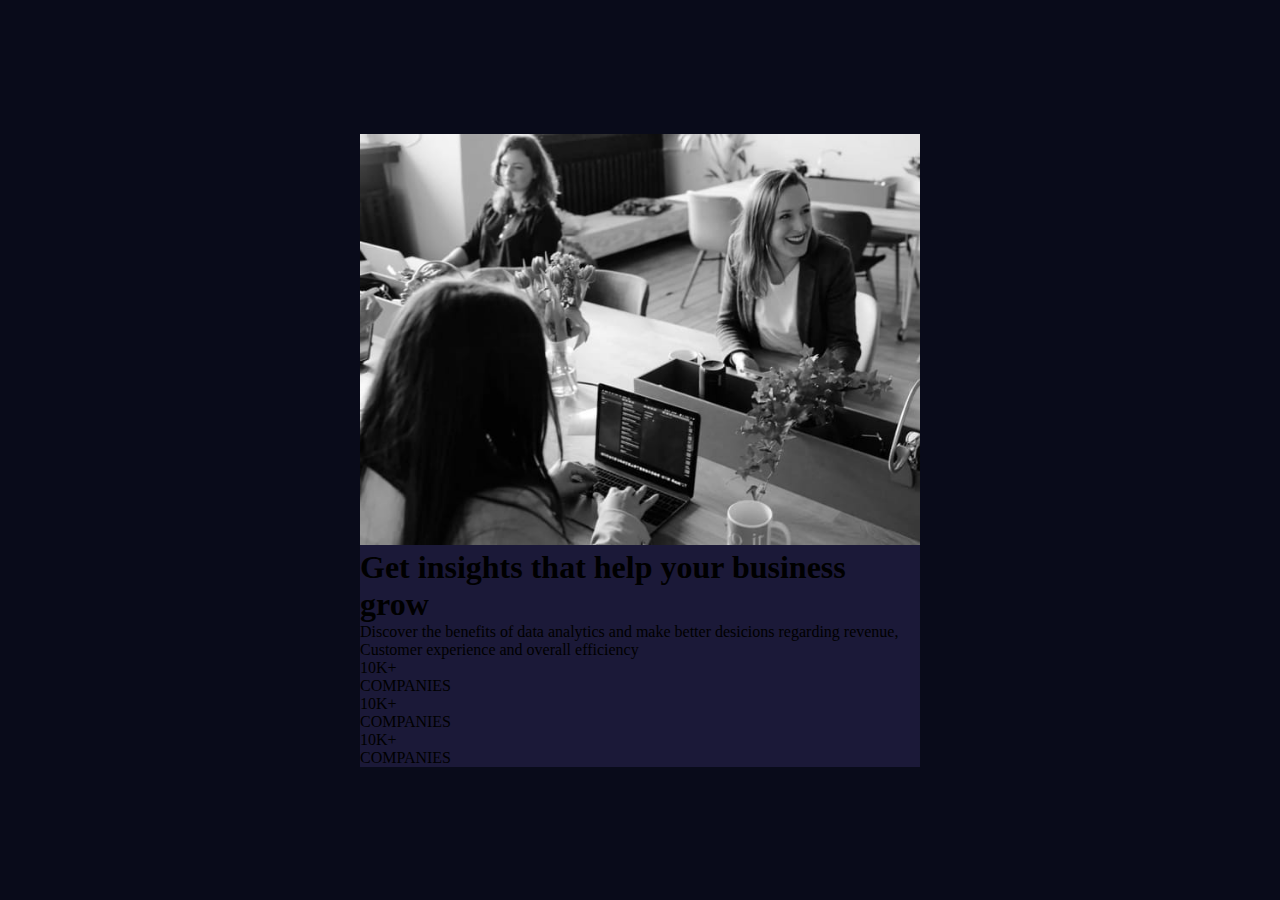
<file: index.html>
<!DOCTYPE html>
<html lang="en">
<head>
  <meta charset="UTF-8">
  <meta name="viewport" content="width=device-width, initial-scale=1.0">
  <title>redo</title>
  <link rel="stylesheet" href="style.css">
</head>
<body>
  <div class="page_contain">
    <div class="card">
      <div class="image_contain">
        <img src="image-header-mobile.jpg">
      </div>
      <div class="textbox">
        <h1>Get insights that help your business grow</h1>
        <P>Discover the benefits of data analytics and make better desicions regarding revenue, Customer experience and overall efficiency</P>
        <ul class="ratings">
          <li class="rate">
            <div>
              10K+
            </div>
            <div>
              COMPANIES
            </div>
          </li>
          <li class="rate">
            <div>
              10K+
            </div>
            <div>
              COMPANIES
            </div>
          </li>
          <li class="rate">
            <div>
              10K+
            </div>
            <div>
              COMPANIES
            </div>
          </li>
        </ul>
    
      </div>
    </div>
    </div>
   
  
 
</body>
</html>
</file>
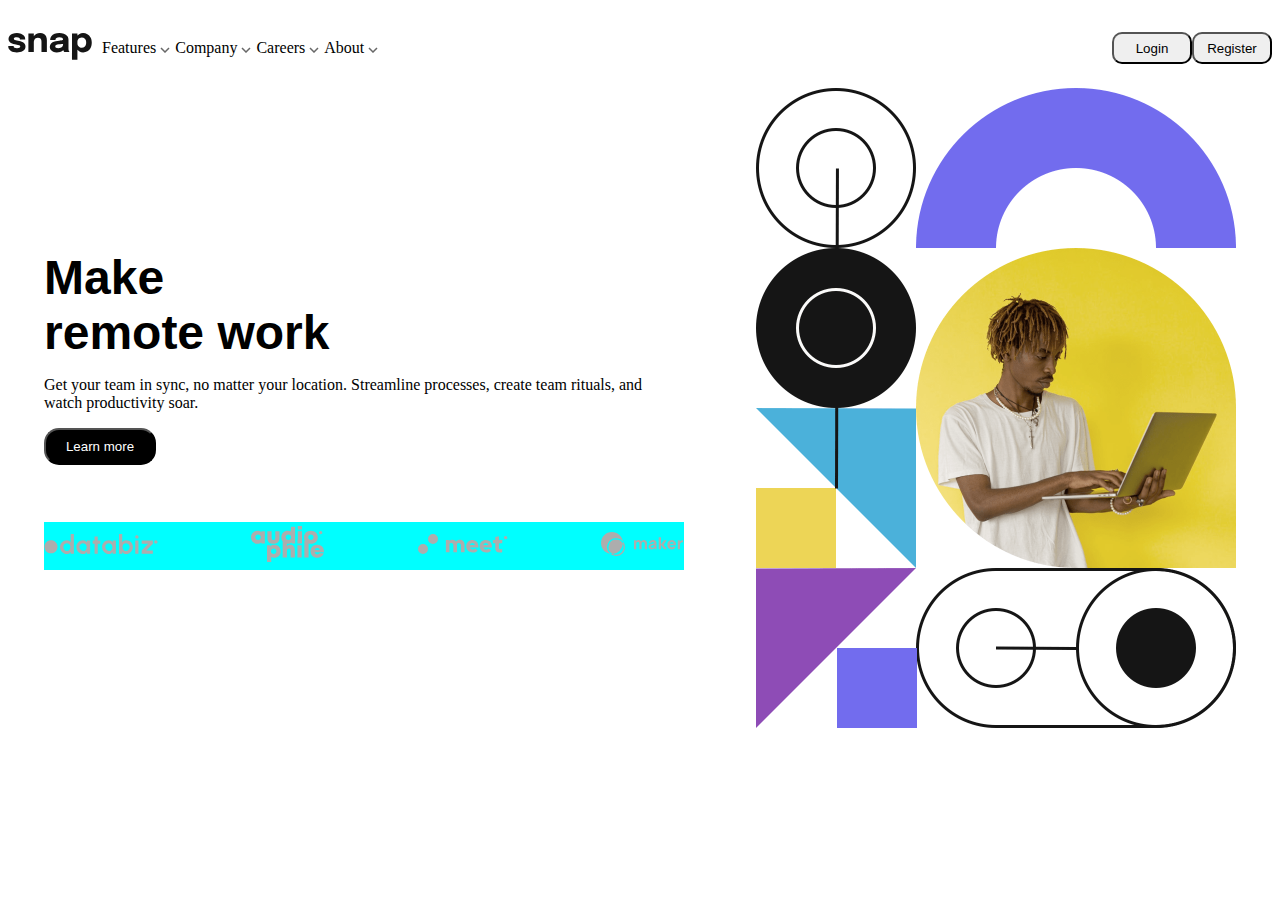
<file: fifth_project/index.html>
<!DOCTYPE html>
<html lang="en">
<head>
  <meta charset="UTF-8">
  <meta name="viewport" content="width=device-width, initial-scale=1.0">
  <title>Document</title>
  <link rel="stylesheet" href="style.css">
</head>
<body>
  <div class="header">
    <div class="left">
      <img src="images/logo.svg" class="mgl">
    </div>
    <div class="middle">
      <div class="drop">
        <a>Features</a>
        <img src="images/icon-arrow-down.svg">
      </div>
      
      <div class="drop">
        <a>Company</a>
        <img src="images/icon-arrow-down.svg">
      </div>
      <div class="drop">
        <a>Careers</a>
        <img src="images/icon-arrow-down.svg">
      </div>
      <div class="drop">
        <a>About</a>
        <img src="images/icon-arrow-down.svg">
      </div>
    </div>
    <div class="right">
      <button>
        Login
      </button>
      <button>
        Register
      </button>
    </div>
  </div>
  <div class="page_container">
    <div class="text">
      <div class="h">
        <h1>
          Make 
        </h1>
        <h1>remote work</h1>
      </div>
      <p>
        Get your team in sync, no matter your location. Streamline processes, 
        create team rituals, and watch productivity soar.
      </p>  
    <button>
      Learn more
    </button>
    <div class="contact">
      <div class="contactbox">
        <img src="images/client-databiz.svg" class="con">
      </div>

      <div class="contactbox">
        <img src="images/client-audiophile.svg" class="con">
      </div>

      <div class="contactbox">
        <img src="images/client-meet.svg" class="con">
      </div>

      <div class="contactbox">
        <img src="images/client-maker.svg" class="con">
      </div>
    </div>
     
    </div>
    <div class="image">
      <img src="images/image-hero-desktop.png" class="mg">
    </div>
   
   
  </div>
  
</body>
</html>
</file>
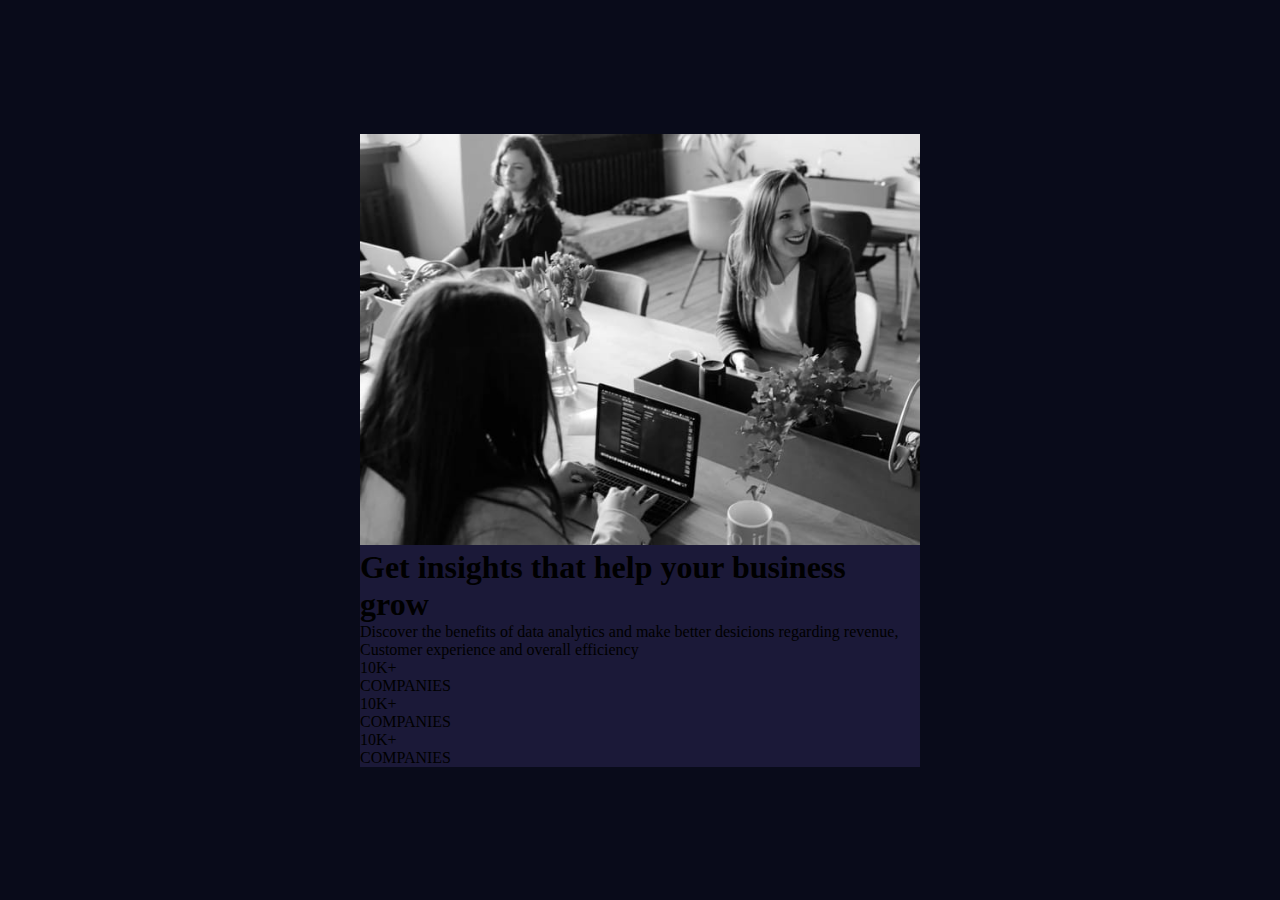
<file: first project/index.html>
<!DOCTYPE html>
<html lang="en">
<head>
  <meta charset="UTF-8">
  <meta name="viewport" content="width=device-width, initial-scale=1.0">
  <title>redo</title>
  <link rel="stylesheet" href="style.css"> 
</head>
<body>
  <div class="page_contain">
    <div class="card">
      <div class="image_contain">
        <img src="image-header-mobile.jpg">
      </div>
      <div class="textbox">
        <h1>Get insights that help your business grow</h1>
        <P>Discover the benefits of data analytics and make better desicions regarding revenue, Customer experience and overall efficiency</P>
        <ul class="ratings">
          <li class="rate">
            <div>
              10K+
            </div>
            <div>
              COMPANIES
            </div>
          </li>
          <li class="rate">
            <div>
              10K+
            </div>
            <div>
              COMPANIES
            </div>
          </li>
          <li class="rate">
            <div>
              10K+
            </div>
            <div>
              COMPANIES
            </div>
          </li>
        </ul>
    
      </div>
    </div>
    </div>
   
  
 
</body>
</html>
</file>
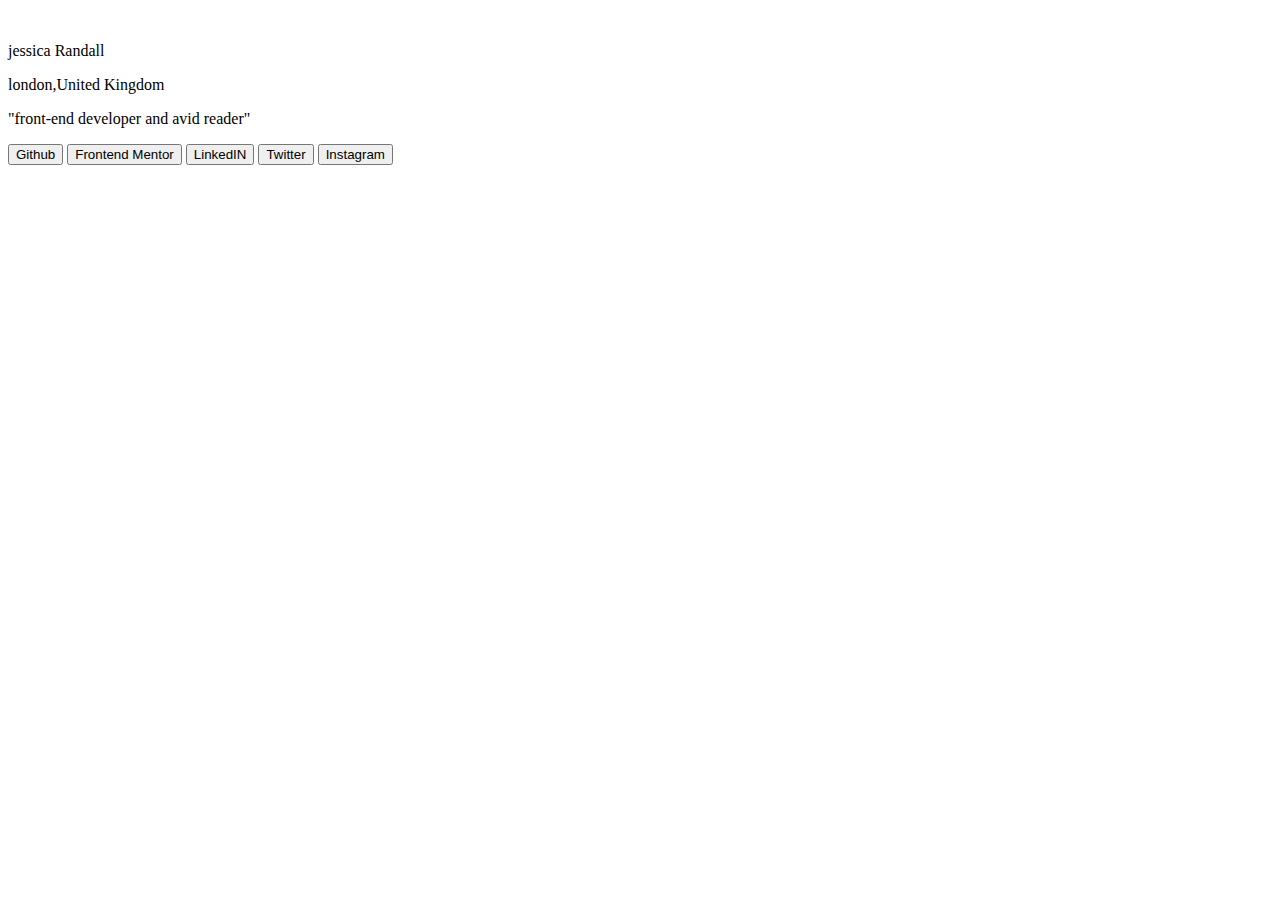
<file: second project/index.html>
<!DOCTYPE html>
<html lang="en">
<head>
  <meta charset="UTF-8">
  <meta name="viewport" content="width=device-width, initial-scale=1.0">
  <title>Document</title>
</head>
<body>
  <div class="card">
    <img>
    <div class="location">
      <p>jessica Randall</p>
      <p>london,United Kingdom</p>
    </div>
    <p>"front-end developer and avid reader"</p>
    <div class="but">
      <button>
        Github
      </button>
  
      <button>
        Frontend Mentor
      </button>
  
      <button>
        LinkedIN
      </button>
  
      <button>
        Twitter
      </button>
  
      <button>
        Instagram
      </button>
    </div>
  </div>
</body>
</html>
</file>
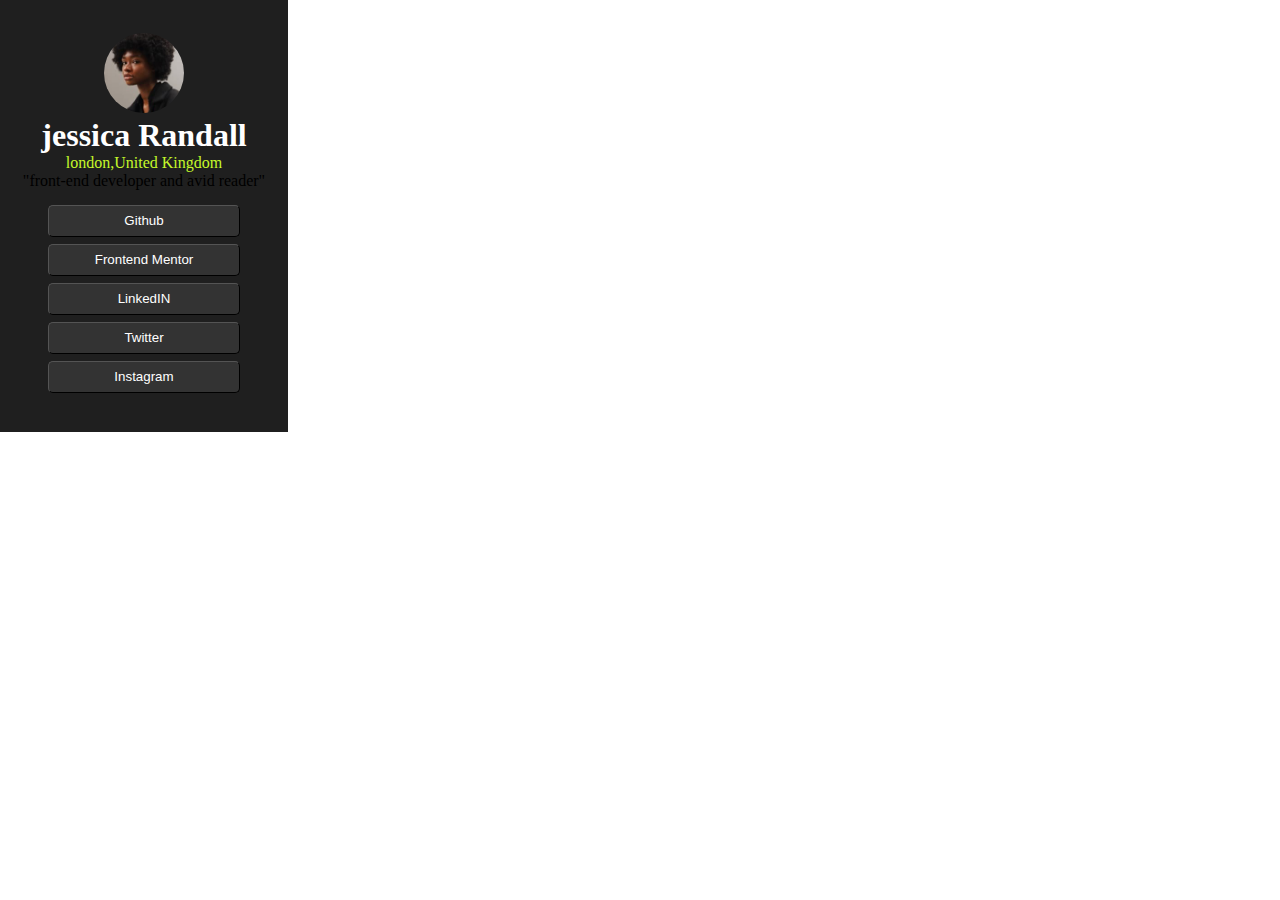
<file: second_project/index.html>
<!DOCTYPE html>
<html lang="en">
<head>
  <meta charset="UTF-8">
  <meta name="viewport" content="width=device-width, initial-scale=1.0">
  <title>Document</title>
  <link rel="stylesheet" href="style.css">
</head>
<body>
  <div class="card">
    <div class="location">
      <div class="image">
        <img class="mg" src="images/avatar-jessica.jpeg">
      </div>
      <p class="name">jessica Randall</p>
      <p class="type">london,United Kingdom</p>
      <p>"front-end developer and avid reader"</p>
    </div>
    
    <div class="but">
      <button>
        Github
      </button>
  
      <button>
        Frontend Mentor
      </button>
  
      <button>
        LinkedIN
      </button>
  
      <button>
        Twitter
      </button>
  
      <button>
        Instagram
      </button>
    </div>
  </div>
</body>
</html>
</file>
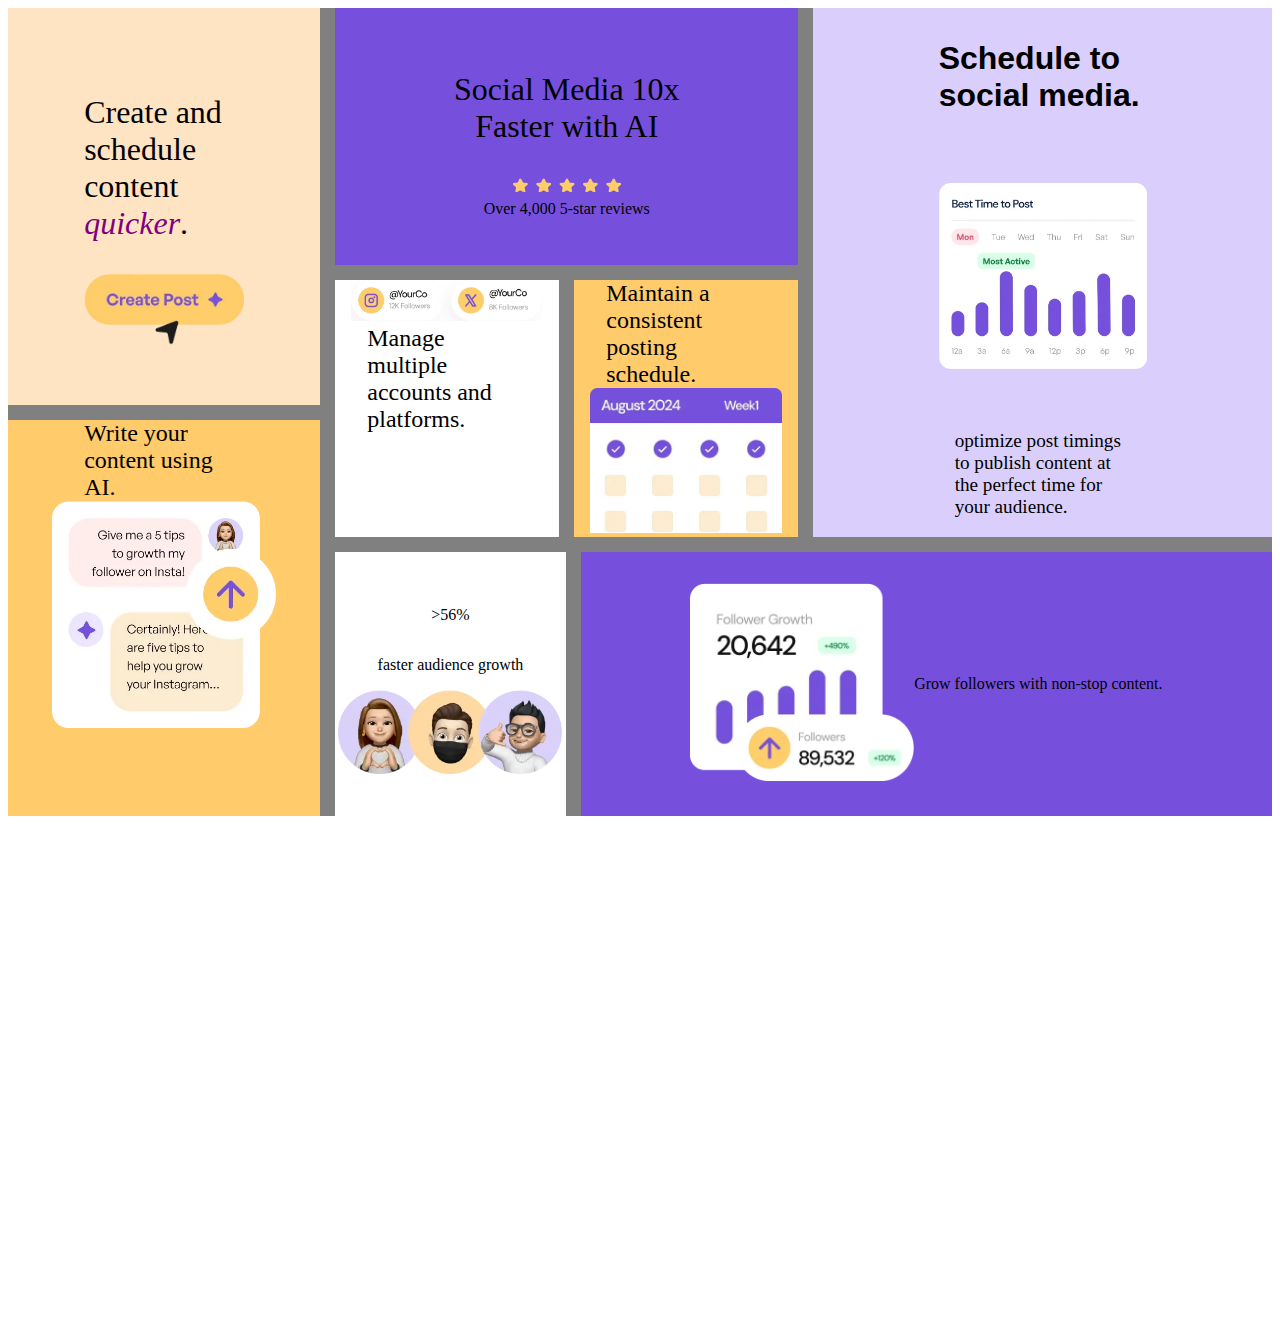
<file: seventh_project/index.html>
<!DOCTYPE html>
<html lang="en">
<head>
  <meta charset="UTF-8">
  <meta name="viewport" content="width=device-width, initial-scale=1.0">
  <title>Document</title>
  <link rel="stylesheet" href="style.css">
</head>
<body>
  <div class="total">
    <div class="column1">
      <div class="first">
        <p>
          Create and schedule content <span class="pup">quicker</span>.
        </p>
        <img src="images/illustration-create-post.webp" class="mg1">
      </div>
    
      <div class="fifth">
        <p class="p5">Write your content using AI.</p>
        <div class="d5">
          <img src="images/illustration-ai-content.webp" class="mg5">
        </div>
      </div>
    </div>
  
  <div class="liltotal">
    <div class="bigtogether">
      <div class="together">
        <div class="second">
          <P class="title2">
            Social Media 10x Faster with AI
          </P>
          <div class="info">
            <img src="images/illustration-five-stars.webp" class="mg2">
            <p class="rev">Over 4,000 5-star reviews</p>
          </div>
        </div>
      
        <div class="together2">
          <div class="third">
            <div class="d3">
              <img src="images/illustration-multiple-platforms.webp" class="mg3">
            </div>
            <div class="p3">
              Manage multiple accounts and platforms.
            </div>
          </div>
        
          <div class="fourth">
            <p class="p4">
              Maintain a consistent posting schedule.
            </p>
            <div class="d4">
              <img src="images/illustration-consistent-schedule.webp" class="mg4">
            </div>
          </div>
        </div>
      </div>
       
        <div class="sixth">
          <p class="p6">Schedule to social media.</p>
          <div class="d6">
            <img src="images/illustration-schedule-posts.webp" class="mg6">
          </div>
          <p class="p62">
           optimize post timings to publish content at the perfect time for your audience.
          </p>
        </div>  
    </div>
     
      <div class="lasttogether">
        <div class="eigth">
          <p>>56%</p>
          <p>faster audience growth</p>
          <div class="d8">
            <img src="images/illustration-audience-growth.webp" class="mg8">
          </div>
        </div>

        <div class="seventh">
          <div class="d7">
            <img src="images/illustration-grow-followers.webp" class="mg7">
          </div>
          <p class="p7">
            Grow followers with non-stop content.
          </p>
        </div>
    
      </div>
  </div>
  </div>
</body>
</html>
</file>
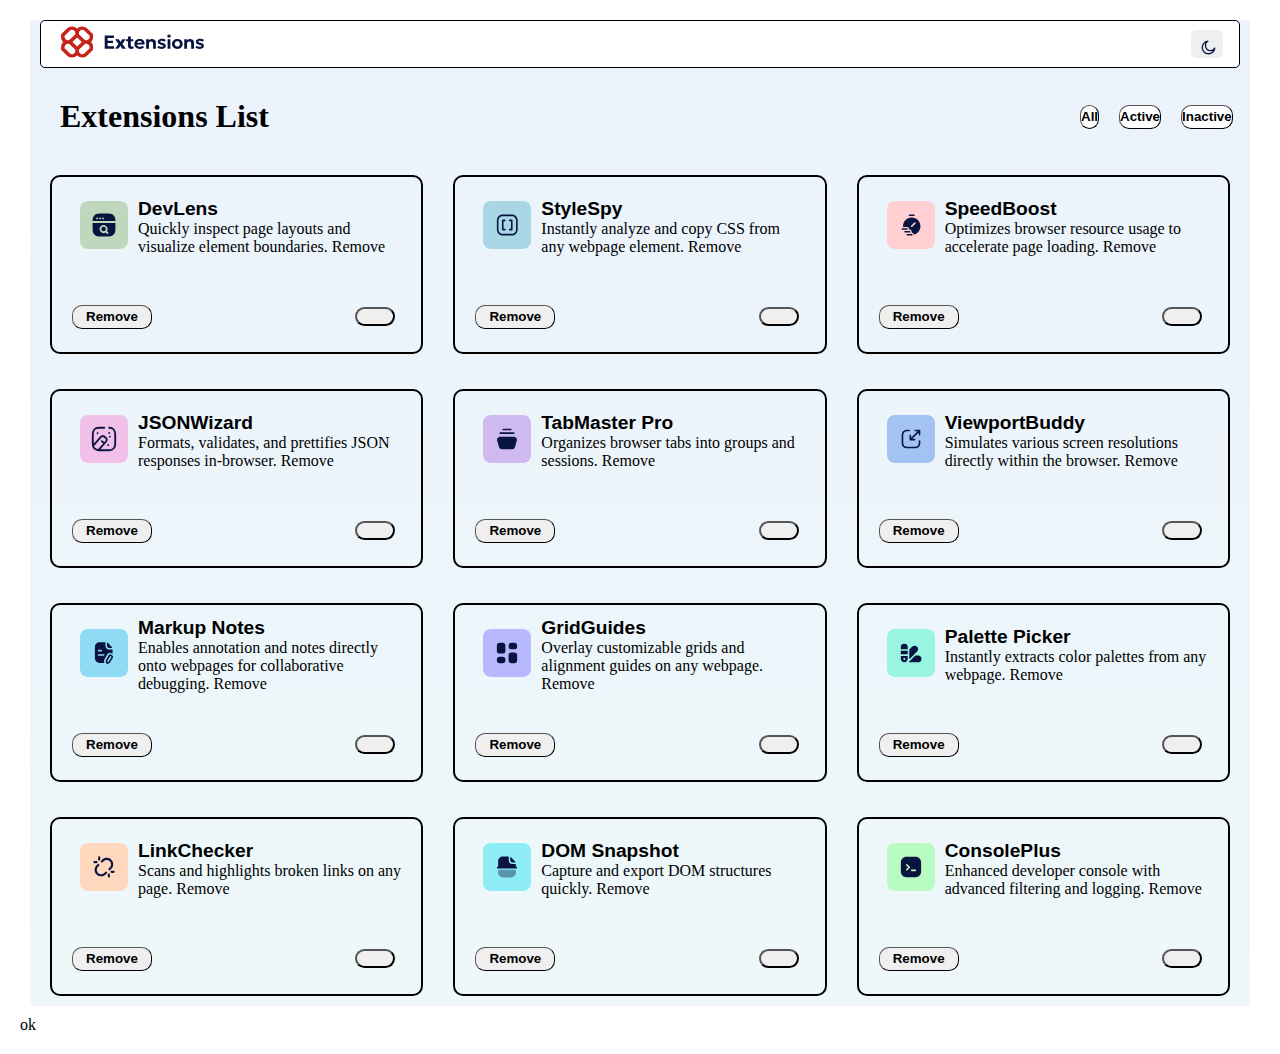
<file: sixth_project/index.html>
<!DOCTYPE html>
<html lang="en">
<head>
  <meta charset="UTF-8">
  <meta name="viewport" content="width=device-width, initial-scale=1.0">
  <title>Document</title>
  <link rel="stylesheet" href="style.css">
</head>
<body>
  <div class="page_container">
    <div class="first_header">
      <div class="lefter">
        <img src="assets/images/logo.svg" class="logo">
      </div>
      <div class="middleer">
        <input type="text">
      </div>
    <div class="righter">
      <button>
        <img src="assets/images/icon-moon.svg" class="moon">
      </button>
    </div>
    </div>
    <div class="second_header">
      <div class="left">
        <h1>Extensions List</h1>
      </div>
      <div class="right">
        <button>All</button>
        <button>Active</button>
        <button>Inactive</button>
      </div>
    </div>
    <div class="card">
      <div class="template">
        <div class="infor">
          <div class="image">
            <img class="mg" src="assets/images/logo-devlens.svg">
          </div>   
          <div class="text">
            <h1>DevLens</h1>
            <p>Quickly inspect page layouts and visualize element boundaries.
              Remove</p>
          </div>
        </div>
        <div class="butt">
          <button>Remove</button>
          <input type="button">
        </div>
      </div>
    
      <div class="template">
        <div class="infor">
          <div class="image">
            <img class="mg" src="assets/images/logo-style-spy.svg">
          </div>   
          <div class="text">
            <h1>StyleSpy</h1>
            <p>Instantly analyze and copy CSS from any webpage element.
              Remove</p>
          </div>
        </div>
        <div class="butt">
          <button>Remove</button>
          <input type="button">
        </div>
      </div>
    
      <div class="template">
        <div class="infor">
          <div class="image">
            <img class="mg" src="assets/images/logo-speed-boost.svg">
          </div>   
          <div class="text">
            <h1>SpeedBoost</h1>
            <p>Optimizes browser resource usage to accelerate page loading.
              Remove</p>
          </div>
        </div>
        <div class="butt">
          <button>Remove</button>
          <input type="button">
        </div>
      </div>
    
      <div class="template">
        <div class="infor">
          <div class="image">
            <img class="mg" src="assets/images/logo-json-wizard.svg">
          </div>   
          <div class="text">
            <h1>JSONWizard</h1>
            <p>Formats, validates, and prettifies JSON responses in-browser.
              Remove</p>
          </div>
        </div>
        <div class="butt">
          <button>Remove</button>
          <input type="button">
        </div>
      </div>
    
      <div class="template">
        <div class="infor">
          <div class="image">
            <img class="mg" src="assets/images/logo-tab-master-pro.svg">
          </div>   
          <div class="text">
            <h1>TabMaster Pro</h1>
            <p>Organizes browser tabs into groups and sessions.
              Remove</p>
          </div>
        </div>
        <div class="butt">
          <button>Remove</button>
          <input type="button">
        </div>
      </div>
    
      <div class="template">
        <div class="infor">
          <div class="image">
            <img class="mg" src="assets/images/logo-viewport-buddy.svg">
          </div>   
          <div class="text">
            <h1>ViewportBuddy</h1>
            <p>Simulates various screen resolutions directly within the browser.
              Remove</p>
          </div>
        </div>
        <div class="butt">
          <button>Remove</button>
          <input type="button">
        </div>
      </div>
    
      <div class="template">
        <div class="infor">
          <div class="image">
            <img class="mg" src="assets/images/logo-markup-notes.svg">
          </div>   
          <div class="text">
            <h1>Markup Notes</h1>
            <p>Enables annotation and notes directly onto webpages for collaborative debugging.
              Remove</p>
          </div>
        </div>
        <div class="butt">
          <button>Remove</button>
          <input type="button">
        </div>
      </div>
    
      <div class="template">
        <div class="infor">
          <div class="image">
            <img class="mg" src="assets/images/logo-grid-guides.svg">
          </div>   
          <div class="text">
            <h1>GridGuides</h1>
            <p>Overlay customizable grids and alignment guides on any webpage.
              Remove</p>
          </div>
        </div>
        <div class="butt">
          <button>Remove</button>
          <input type="button">
        </div>
      </div>
    
      <div class="template">
        <div class="infor">
          <div class="image">
            <img class="mg" src="assets/images/logo-palette-picker.svg">
          </div>   
          <div class="text">
            <h1>Palette Picker</h1>
            <p>Instantly extracts color palettes from any webpage.
              Remove</p>
          </div>
        </div>
        <div class="butt">
          <button>Remove</button>
          <input type="button">
        </div>
      </div>
    
      <div class="template">
        <div class="infor">
          <div class="image">
            <img class="mg" src="assets/images/logo-link-checker.svg">
          </div>   
          <div class="text">
            <h1>LinkChecker</h1>
            <p>Scans and highlights broken links on any page.
              Remove</p>
          </div>
        </div>
        <div class="butt">
          <button>Remove</button>
          <input type="button">
        </div>
      </div>
    
      <div class="template">
        <div class="infor">
          <div class="image">
            <img class="mg" src="assets/images/logo-dom-snapshot.svg">
          </div>   
          <div class="text">
            <h1>DOM Snapshot</h1>
            <p>Capture and export DOM structures quickly.
              Remove</p>
          </div>
        </div>
        <div class="butt">
          <button>Remove</button>
          <input type="button">
        </div>
      </div>
    
      <div class="template">
        <div class="infor">
          <div class="image">
            <img class="mg" src="assets/images/logo-console-plus.svg">
          </div>   
          <div class="text">
            <h1>ConsolePlus</h1>
            <p>Enhanced developer console with advanced filtering and logging.
              Remove</p>
          </div>
        </div>
        <div class="butt">
          <button>Remove</button>
          <input type="button">
        </div>
      </div>
    </div>    
  </div>
  
   
  ok
 
  
</body>
</html>
</file>
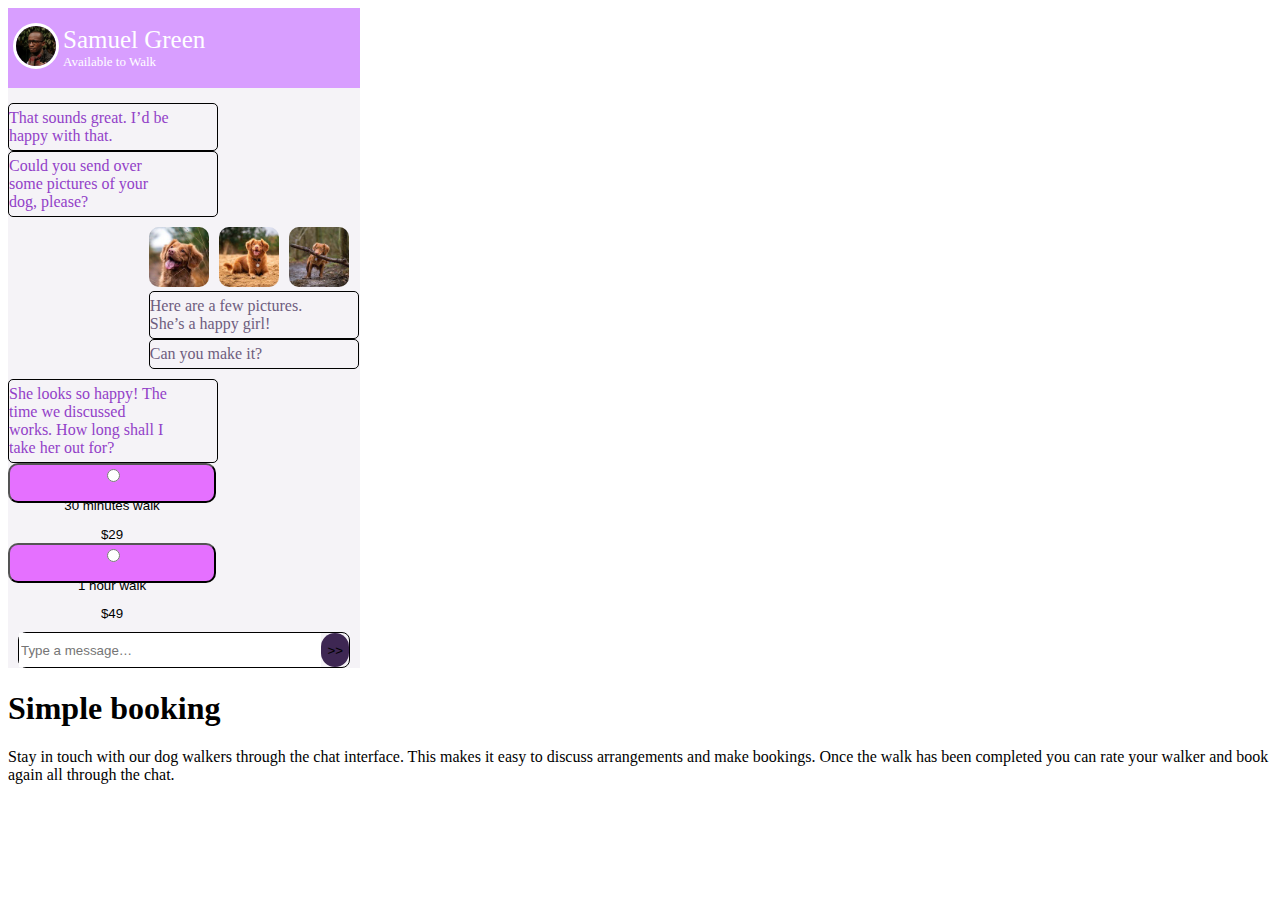
<file: third_project/index.html>
<!DOCTYPE html>
<html lang="en">
<head>
  <meta charset="UTF-8">
  <meta name="viewport" content="width=device-width, initial-scale=1.0">
  <title>Document</title>
  <link rel="stylesheet" href="style.css">
</head>
<body>
  <div class="page_container">
    <div class="design"></div>
    <div class="card">
      <div class="phone">
        <div class="header">
          <div class="img">
            <img class="mg" src="image/avatar.jpg">
          </div>
          <div class="name">
            <p class="fullname">
              Samuel Green
            </p>
            <p class="status">
              Available to Walk
            </p>
          </div>
      
        </div>
        
        <div class="template1">
          <p>     
            That sounds great. I’d be happy with that.
          </p>
        </div>
      
        <div class="template2">
          <p>
            Could you send over some pictures of your dog, please?
          </p>
        </div>
        <div class="together">
          <div class="dog_images">
            <img src="image/dog-image-1.jpg" class="mgd">
            <img src="image/dog-image-2.jpg" class="mgd">
            <img src="image/dog-image-3.jpg"
            class="mgd">
          </div>
        
          <div class="template3">
            <p>  
            Here are a few pictures. She’s a happy girl!
            </p>
          </div>
        
          <div class="template4">
            <p>
              Can you make it?
            </p>
          </div>
        </div>
      
        <div class="template5">
          <p>
            She looks so happy! The time we discussed works. How long shall I take her out for?      
          </p>
        </div>
        <div class="buty">
          <button>
            <input type="radio">
            <p class="time">
              30 minutes walk 
            </p>
         <p class="price">
          $29
        </p> 
          </button>
        </div>
      
        <div class="buty">
          <button>
              <input type="radio">
              <p class="time">
                1 hour walk 
              </p>
           <p class="price">
            $49
          </p> 
          </button>
        </div>
      
        <div class="input_butt">
          <input type="text" placeholder="Type a message…">
          <button class="go">>></button>
        </div>
      </div>
  
    </div>
    <div class="booking">
      <h1 class="hsb">
        Simple booking
      </h1>
      <p>
        Stay in touch with our dog walkers through the chat interface. This makes it easy to 
        discuss arrangements and make bookings. Once the walk has been completed you can rate 
        your walker and book again all through the chat.
      </p>
    </div>
    <div class="design2"></div>
    
  </div>
  

</body>
</html>
</file>
<file: style.css>
*{
  padding: 0px;
  margin: 0;
  box-sizing: border-box;
}
.card{
  background-color: hsl(244, 38%, 16%);
  width: 35rem;
  margin: 2.5rem 3rem;
}
img{
  width:100%;
}
.page_contain{
  background-color: hsl(233, 47%, 7%);
  display: flex;
  flex-direction: column;
  align-items: center;
  justify-content: center;
  min-height: 100vh;
}
.ratings{
  list-style: none;
}
</file>
<file: fifth_project/style.css>
.header{
  display:flex;
  align-items: center;
  justify-content: space-between;
  height: 5rem;
}
.middle{
  display: flex;
  align-items: center;
  justify-content: start;
  flex: 1;
  min-width: 20rem;
}
.right{
  width: 10rem;
  display: flex;
  align-items: center;
  justify-content: space-between;

}
.right button{
  border-radius: 10px;
  width: 5rem;
  height: 2rem;
}
.page_container{
  display: flex;
  align-items: center;
  justify-content: space-around;
}
.mg{
  width: 100%;
}
.text button{
  width: 7rem;
  height: 2.3rem;
  background-color: black;
  color: white;
  border-radius: 15px;
}
.drop{
  margin-right: 5px;
}
.mgl{
  width: 100%;
}
.left{
  min-width:3rem ;
  max-width:10rem;
  margin-right: 10px;
}
h1{
  margin: 0;
  font-size: 3rem;
  font-weight: 700;
  font-family: Arial, Helvetica, sans-serif;
}
.image{
  min-width: 15rem;
  max-width: 30rem;
}
.text{
  flex: 1;
  min-height: 20rem;
  max-height: 30rem;
  position:relative;
  min-width: 25rem;
  max-width: 40rem;
  
}
.con{
  width: 100%;
}
.contact{
  display: flex;
  align-items: center;
  justify-content: space-between;
  position: absolute;
  background-color: aqua;
  height: 3rem;
  bottom: 0;
  left: 0;
  right: 0;
}
</file>
<file: first project/style.css>
*{
  padding: 0px;
  margin: 0;
  box-sizing: border-box;
}
.card{
  background-color: hsl(244, 38%, 16%);
  width: 35rem;
  margin: 2.5rem 3rem;
}
img{
  width:100%;
}
.page_contain{
  background-color: hsl(233, 47%, 7%);
  display: flex;
  flex-direction: column;
  align-items: center;
  justify-content: center;
  min-height: 100vh;
}
.ratings{
  list-style: none;
}
</file>
<file: second_project/style.css>
.card{
  display: flex;
  flex-direction: column;
  width:18rem;
  background-color:hsl(0, 0%, 12%);
  align-items: center;
  justify-content: center;
  height: 27rem;
}
.but{
  display: flex;
  flex-direction: column;
  align-items:start;
  justify-content:center;
  margin-top: 15px;
}
button{
  width: 12rem;
  height: 2rem;
  border-radius: 5px;
  border-width: 1px;
  margin: 0px 0px 7px 0px;
  color: white;
  background-color: hsl(0, 0%, 20%);
}
*{
  box-sizing: border-box;
  margin: 0px;
  padding: 0px;
}
.mg{
  width: 100%;
  border-radius: 40px;
}
.image{
  width: 80px;
}
.type{
  color: hsl(75, 94%, 57%);
}
.location{
  display: flex;
  flex-direction: column;
  align-items: center;
  justify-content: center;
}
.name,.info{
  color: hsl(0, 0%, 100%);
}
.name{
  font-size: 2rem;
  font-weight: 700;
}
.info{
  margin: 10px 0px 10px 0px;
}
.page_container{
  display: flex;
  align-items: center;
  justify-content: center;
  background-color: hsl(0, 0%, 8%);
  height: 100vh;
}
button:hover{
  background-color:hsl(75, 94%, 57%) ;
  cursor: pointer;
}
</file>
<file: seventh_project/style.css>
body{
  padding-bottom: 500px;
}
.first{
 display: flex;
 flex-direction: column;
 align-items: center;
 justify-content: center;
 background-color: bisque;
}
.mg1{
  width:10rem;
}
.first p{
  width: 10rem;
  text-align: start;
  font-size: 2rem;
}
.pup{
  color: purple;
  font-style: italic;
}

.second{
  display: flex;
  flex-direction: column;
  align-items: center;
  justify-content: center;
  background-color: hsl(256, 67%, 59%);
}
.title2{
  font-size:2rem;
  text-align: center;
  width: 15rem;
}
.mg2{
  width: 7rem;
}
.info{
  display: flex;
  flex-direction:column;
  align-items: center;
  justify-content: center;
}
.rev{
  margin-top: 5px;
  text-align: center;
}
.third{
  display: flex;
  flex-direction:column ;
  align-items: center;
  width: 14rem;
  background-color: hsl(0, 0%, 100%);
}
.mg3,.mg4{
  width: 12rem;
}
.p3,.p4,.p5{
  width:10rem;
  font-size: 1.5rem;
  font-weight: 400;
  align-items: start;
  margin: 0px;
}
.fourth{
  background-color: hsl(39, 100%, 71%);
  display: flex;
  flex-direction: column;
  align-items: center;
  justify-content: center;
  width: 14rem;
}
.fifth{
  background-color: hsl(39, 100%, 71%);
  display: flex;
  flex-direction:column ;
  align-items: center;
}
.mg5,.mg7,.mg8{
  width: 14rem;
}
.sixth{
  background-color:hsl(254, 88%, 90%);
  display: flex;
  flex-direction:column ;
  align-items: center;
  justify-content:space-between;
}
.seventh{
  background-color:hsl(256, 67%, 59%);
  display: flex;
  align-items: center;
  justify-content: center;
}
.eigth{
  background-color:white;
  display: flex;
  flex-direction: column;
  align-items: center;
  justify-content: center;
}
.together2{
  display: grid;
  grid-template-columns: 1fr 1fr;
  column-gap: 15px;
}
.lasttogether{
  display: grid;
  grid-template-columns: 1fr 3fr;
  column-gap: 15px;
}
.bigtogether{
  display: grid;
  grid-template-columns: 1fr 1fr;
  column-gap: 15px;
}
.liltotal{
  display: grid;
  grid-template-rows:2fr 1fr;
  row-gap: 15px;
  
}
.total{
  display: grid;
  grid-template-columns: 1fr 3fr;
  column-gap: 15px;
  background-color: grey;
}
.column1{
  display: grid;
  grid-template-rows: 1fr 1fr;
  row-gap: 15px;
}
.p62{
  width: 11rem;
  font-size: larger;
}
.p6{
  font-size: 2rem;
  font-family: Arial, Helvetica, sans-serif;
  font-weight: 900;
  width: 13rem;
}
.mg6{
  width: 13rem;
}
.together{
  display: grid;
  grid-template-rows: 1fr 1fr;
  row-gap: 15px;
}
</file>
<file: sixth_project/style.css>
.infor{
  align-items: center;
  justify-content: start;
  display: flex;
  margin-top: 10px;
  height: 5rem;
}
.page_container{
  background-image: linear-gradient(180deg, #EBF2FC 0%, #EEF8F9 100%);
}
.mg{
  width: 100%;
}
.text{
  flex: 1;
  margin-left: 10px;
}
.image{
  width:3rem;
  margin-left: 8px;
}
.text h1,.text p{
  margin: 0px;
}
.template{
  border-radius: 10px;
  border-width: 2px;
  border-style: solid;
}
.text h1{
  font-size: larger;
  font-family: Arial, Helvetica, sans-serif;
  font-weight: 900;
}
.butt{
  margin-top: 1.5rem;
  display: flex;
  align-items: center;
  justify-content: space-between;
}
.butt button{
  width: 5rem;
  margin: 10px;
  height: 1.5rem;
  border-radius: 10px;
  border-width: 1px;
  font-family: Arial, Helvetica, sans-serif;
  font-weight: 700;
}
.butt input{
  width: 2.5rem;
  margin: 1rem;
  border-radius: 10px;

}
.card{
  display: grid;
  grid-template-columns: 1fr 1fr 1fr;
  column-gap: 10px;
  row-gap: 15px;
  
}
.second_header{
  display: flex;
  align-items: center;
  justify-content: space-between;
}
.left{
  flex:1;
}
.right{
  width: 10rem;
  display: flex;
  align-items: center;
  justify-content: space-between;
}
.right button{
  height: 1.5rem;
  border-radius: 10px;
  border-width: 1px;
  background-color: white;
  font-family:Arial, Helvetica, sans-serif;
  font-weight: 550;
}
.first_header{
  display: flex;
  align-items: center;
  justify-content: space-between;
  background-color:white;
  height: 3rem;
  border-radius: 5px;
  border-style: solid;
  border-width: 0.3px;
}
.logo{
  width: 100%;
}
.lefter{
 width: 9rem;
}
.middleer{
  flex: 1;
}
.righter{
  width: 3rem;
}
.righter button{
  width: 2rem;
  height:1.8rem ;
  border-radius: 5px;
  border-style: none;
}
.moon{
  width: 15px;
}
.middleer input{
  width: 100%;
  height: 1.6rem;
  border: none;
}
*{
  padding: 0;
  margin: 10px;
  box-sizing: border-box;
}
</file>
<file: third_project/style.css>
.header{
  display: flex;
  align-items: center;
  justify-content: start;
  background-color:hsl(276, 100%, 81%) ;
  margin-bottom: 15px;
  height: 80px;
}
.mg{
  width:100%;
  border-radius: 25px;
  border-style: solid;
  border-color: white;
}
.img{
  width:40px ;
  margin-left: 5px;
}
.divk{
  display: none;
}
.template1,.template2,.template3,.template4,.template5{
  width: 13rem;
  border-style: solid;
  border-width:1.5px;
  border-radius: 5px;
  
}
.template1 p,.template2 p,.template3 p,.template4 p,.template5 p{
  width: 10rem;
  margin: 5px 0px 5px 0px;
}
.template3,.template4{
  justify-content:end;
}
.mgd{
  width: 100%;
  border-radius: 10px;
}
.phone{
  width: 22rem;
  margin: 0;
  background-color:  hsl(270, 20%, 96%);
}
.dog_images{
  display: grid;
  grid-template-columns: 60px 60px 60px;
  column-gap: 10px;
  margin: 3px 0px 4px 0px;
}
.template1 p,.template2 p,.template5 p{
  color:  hsl(276, 55%, 52%);
}
.together{
  margin-left: 40%;
  margin-top: 10px;
  margin-bottom: 10px;
}
.together p{
  color: hsl(271, 15%, 43%);
}
.buty button{
  background-color: hsl(289, 100%, 72%);
  width: 13rem;
  height: 2.5rem;
  border-radius: 10px;
}
.input_butt{
  display: flex;
  border-style: solid;
  border-width: 1px;
  border-radius: 8px;
  margin: 10px 10px 10px 10px;
}
.input_butt input{
  width: 100%;
  height: 2rem;
  border: none;
}
.go{
  background-color: white;
  border-radius: 1rem;
  border-style: none;
  background-color: hsl(271, 36%, 24%);
}
.fullname{
  font-size: 25px;
  margin: 0px 0px;
}
.status{
  margin: 0px 0px;
  font-size: small;
}
.name{
  margin-left: 10px;
  color: white;
}
</file>
